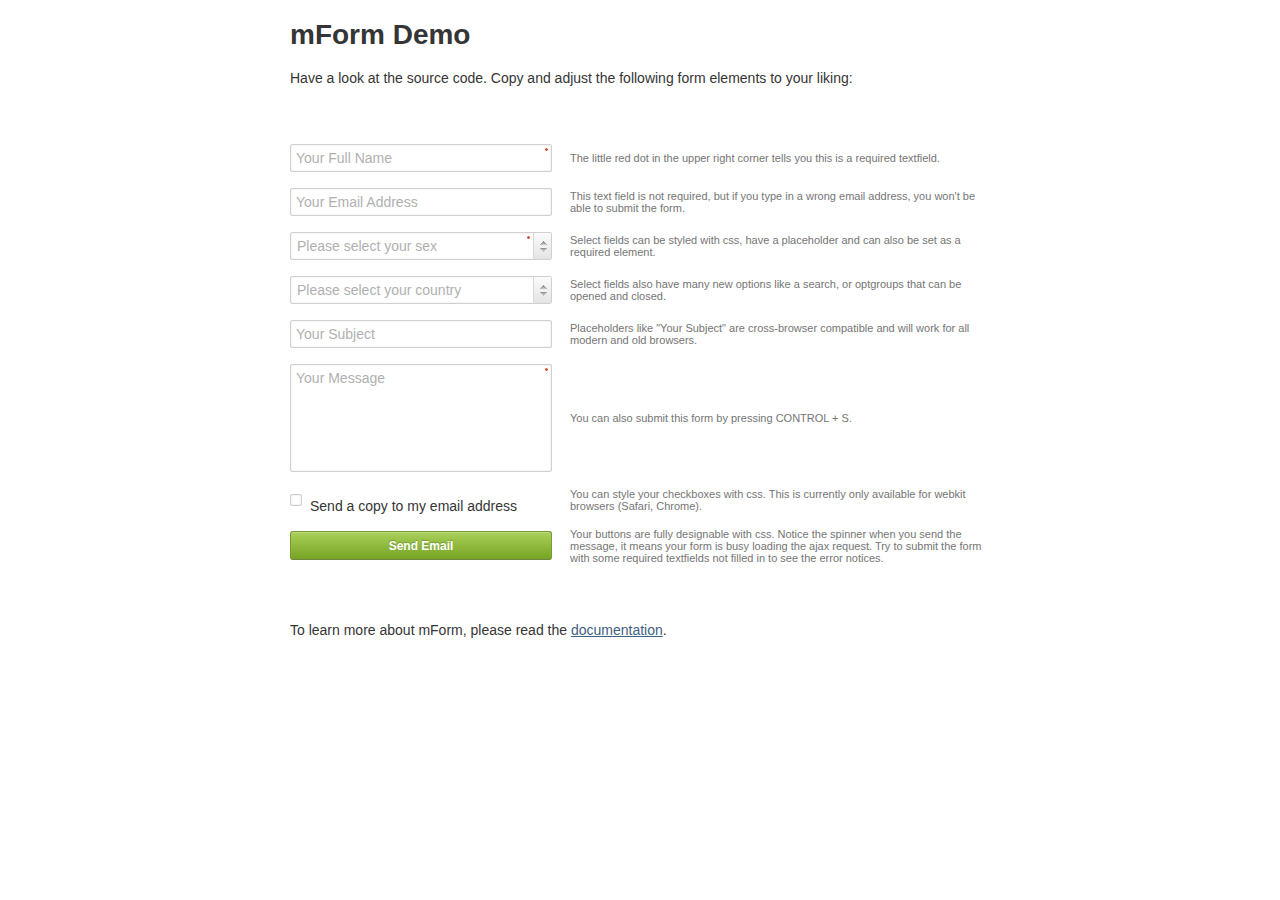
<file: Demo/index.html>
<!DOCTYPE HTML PUBLIC "-//W3C//DTD HTML 4.01 Transitional//EN" "http://www.w3.org/TR/html4/loose.dtd">
<html>
<head>
<title>mForm Demo</title>

<meta http-equiv="Content-Type" content="text/html; charset=utf-8" />
<meta name="author" content="Stephan Wagner" />

<link rel="stylesheet" type="text/css" href="../Source/assets/mForm.css" />
<link rel="stylesheet" type="text/css" href="../Source/assets/mFormElement-Select.css" />

<script type="text/javascript" src="mootools-core-1.4.5-full-nocompat-yc.js"></script>
<script type="text/javascript" src="mootools-more-1.4.0.1.js"></script>

<script type="text/javascript" src="../Source/mForm.Core.js"></script>
<script type="text/javascript" src="../Source/mForm.Element.js"></script>
<script type="text/javascript" src="../Source/mForm.Element.Select.js"></script>
<script type="text/javascript" src="../Source/mForm.Submit.js"></script>

<style type="text/css">
body { font-family:"Lucida Grande", Lucida, Verdana, Arial, sans-serif; font-size:14px; color:#353535; }
a { color:#406080; }
h2 { margin-top:40px; }
table { border:0; border-collapse: collapse; }
td { padding:8px 0px; }
td.description { font-size:11px; color:#757575; }
</style>

</head>

<body>

<div style="width:700px; margin:auto">

<h1>mForm Demo</h1>

<p style="margin-bottom:50px;">
Have a look at the source code. Copy and adjust the following form elements to your liking:
</p>

<script type="text/javascript">
window.addEvent('domready', function() {
	
	new mForm.Submit({
		form: 'example_form',
		onResponseSuccess: function(response) {
			// action when response value == 1
		},
		onResponseError: function(response) {
			// action when response value == 0
		}
	});
	
});
</script>


<form name="example_form" id="example_form" action="http://htmltweaks.com/mForm/SubmitForm">

<table>

<tr>
	<td style="width:280px;">
	<input type="text" name="full_name" id="full_name" placeholder="Your Full Name" data-required style="width:250px" />
	</td>
	<td class="description">
	The little red dot in the upper right corner tells you this is a required textfield.
	</td>
</tr>

<tr>
	<td>
	<input type="text" name="email" id="email" placeholder="Your Email Address" data-validate="email" style="width:250px" />
	</td>
	<td class="description">
	This text field is not required, but if you type in a wrong email address, you won't be able to submit the form.
	</td>
</tr>

<tr>
	<td>
	<select name="sex" id="sex" data-select data-required placeholder="Please select your sex" style="width:250px">
	<option value="Male">Male</option>
	<option value="Female">Female</option>
	</select>
	</td>
	<td class="description">
	Select fields can be styled with css, have a placeholder and can also be set as a required element.
	</td>
</tr>

<tr>
	<td>
	<select name="country" id="country" data-select="{max: 11}" placeholder="Please select your country" style="width:250px">
	<optgroup label="Europe">
	<option value="France">France</option>
	<option value="Germany">Germany</option>
	<option value="Netherlands">Netherlands</option>
	<option value="Spain">Spain</option>
	<option value="United Kingdom">United Kingdom</option>
	</optgroup>
	<optgroup label="North America" data-optgroup-closed>
	<option value="Canada">Canada</option>
	<option value="Haiti">Haiti</option>
	<option value="Jamaica">Jamaica</option>
	<option value="Mexico">Mexico</option>
	<option value="United States">United States</option>
	</optgroup>
	<optgroup label="South America" data-optgroup-closed>
	<option value="Argentina">Argentina</option>
	<option value="Brazil">Brazil</option>
	<option value="Chile">Chile</option>
	<option value="Peru">Peru</option>
	<option value="Venezuela">Venezuela</option>
	</optgroup>
	<optgroup label="Asia" data-optgroup-closed>
	<option value="China">China</option>
	<option value="India">India</option>
	<option value="Indonesia">Indonesia</option>
	<option value="Philippines">Philippines</option>
	<option value="Thailand">Thailand</option>
	</optgroup>
	<optgroup label="Africa" data-optgroup-closed>
	<option value="Algeria">Algeria</option>
	<option value="Egypt">Egypt</option>
	<option value="Ghana">Ghana</option>
	<option value="Namibia">Namibia</option>
	<option value="South Africa">South Africa</option>
	</optgroup>
	<optgroup label="Oceania" data-optgroup-closed>
	<option value="Australia">Australia</option>
	<option value="Fiji">Fiji</option>
	<option value="New Zealand">New Zealand</option>
	<option value="Papua New Guinea">Papua New Guinea</option>
	<option value="Vanuatu">Samoa</option>
	</optgroup>
	</select>
	</td>
	<td class="description">
	Select fields also have many new options like a search, or optgroups that can be opened and closed.
	</td>
</tr>

<tr>
	<td>
	<input type="text" name="subject" id="subject" value="" placeholder="Your Subject" style="width:250px" />
	</td>
	<td class="description">
	Placeholders like "Your Subject" are cross-browser compatible and will work for all modern and old browsers. 
	</td>
</tr>

<tr>
	<td>
	<textarea rows="6" name="message" id="message" data-required placeholder="Your Message" style="width:250px"></textarea>
	</td>
	<td class="description">
	You can also submit this form by pressing CONTROL + S.
	</td>
</tr>

<tr>
	<td>
	<input type="checkbox" name="send_copy" value="1" id="send_copy"><label class="checkbox" for="send_copy">Send a copy to my email address</label>
	</td>
	<td class="description">
	You can style your checkboxes with css. This is currently only available for webkit browsers (Safari, Chrome).
	</td>
</tr>

<tr>
	<td>
	<button type="submit" class="button_green" style="width:262px"><div>Send Email</div></button>
	</td>
	<td class="description">
	Your buttons are fully designable with css. Notice the spinner when you send the message, it means your form is busy loading the ajax request. Try to submit the form with some required textfields not filled in to see the error notices.
	</td>
</tr>

</table>

</form>

<p style="margin-top:50px;">
To learn more about mForm, please read the <a href="http://htmltweaks.com/mForm/Documentation">documentation</a>.
</p>

</div>

</body>
</html>
</file>
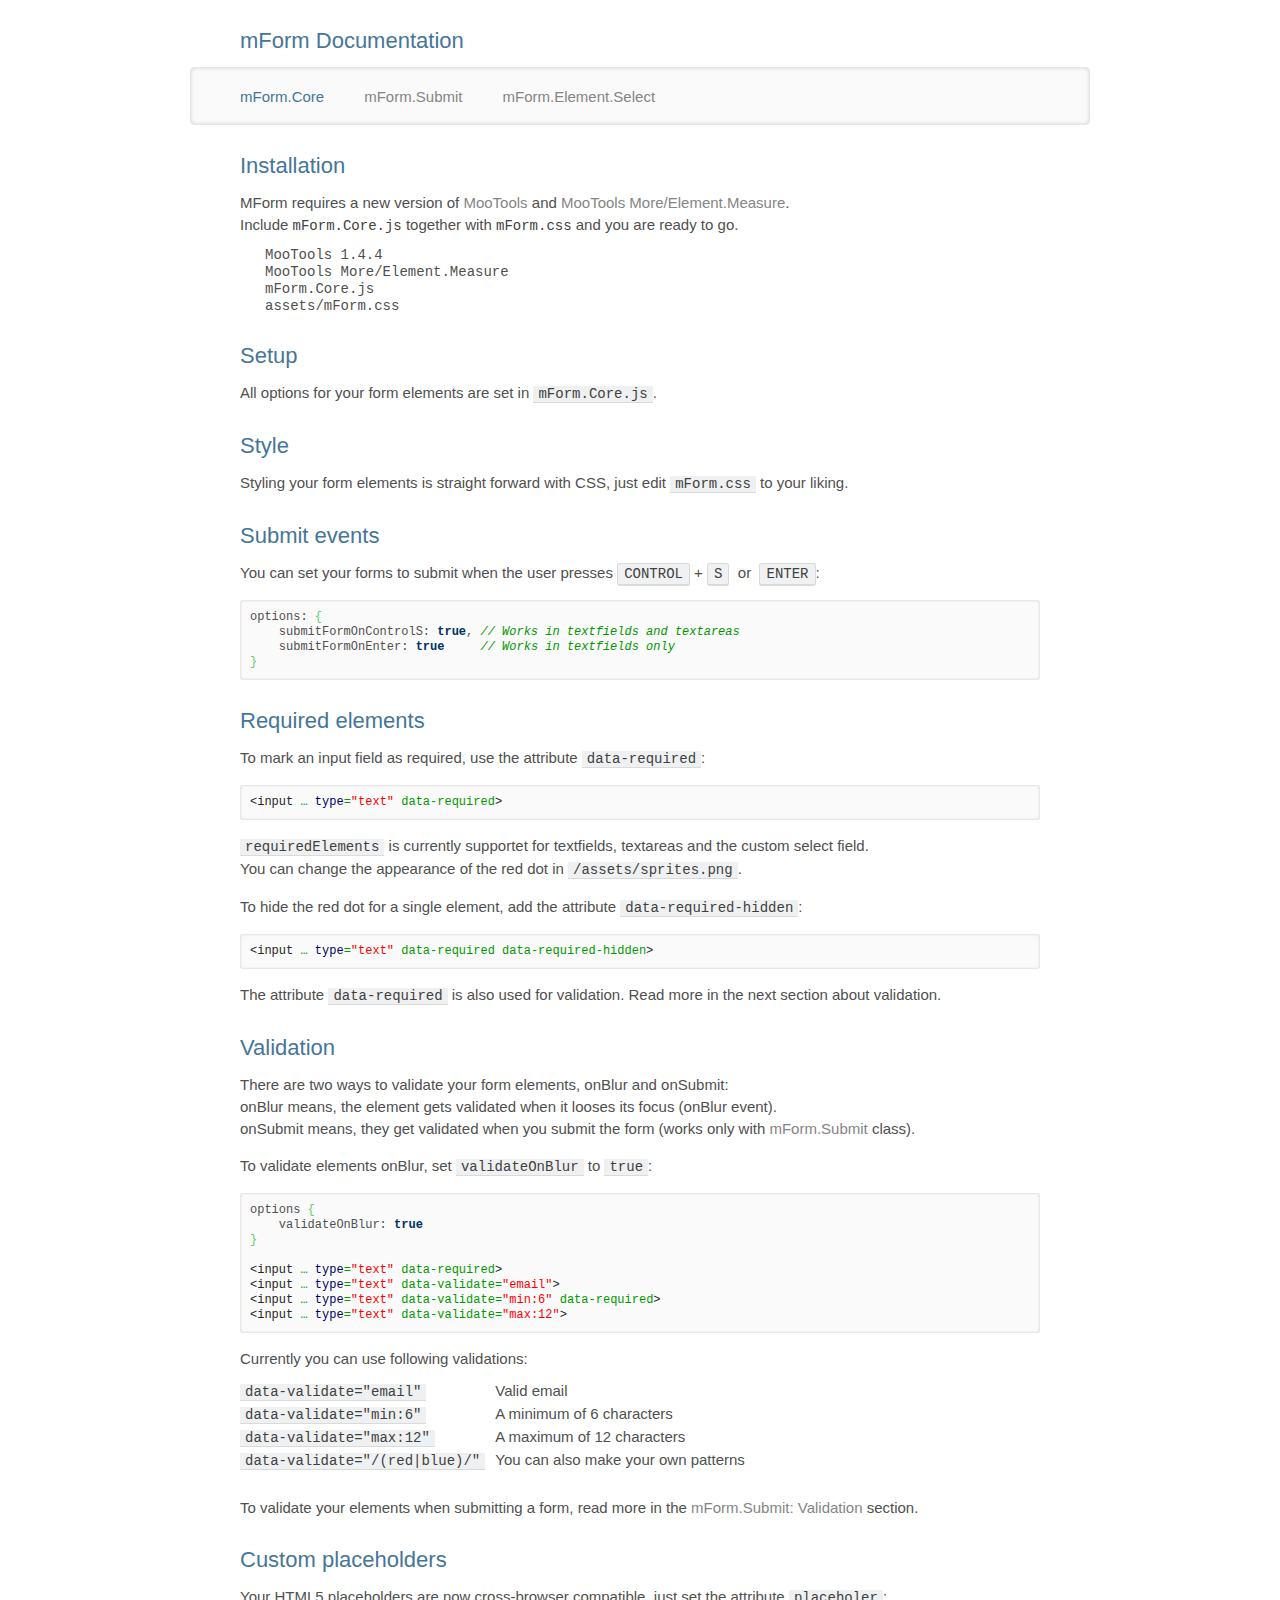
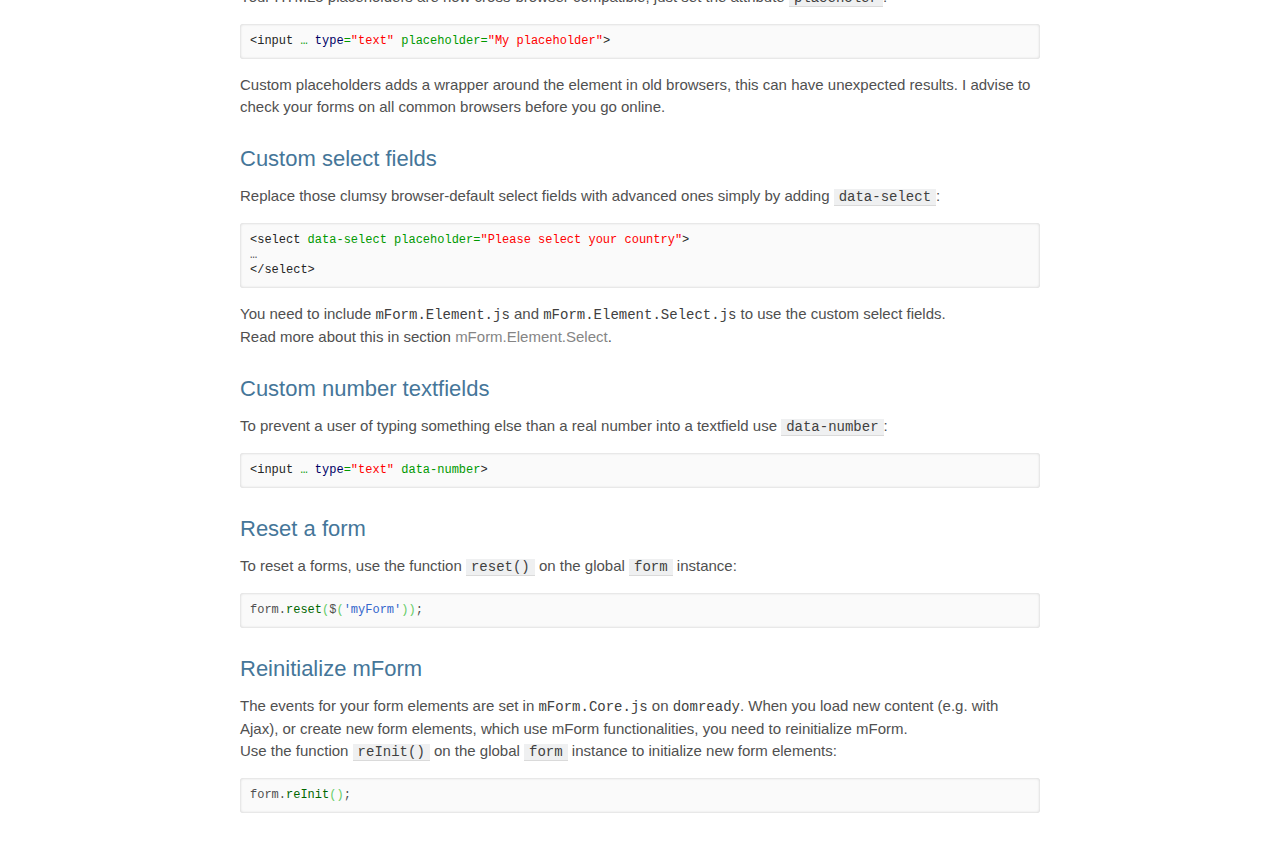
<file: Documentation/mForm.Core.html>
<!DOCTYPE html>
<html>
<head>
<title>mForm Documentation</title>

<meta charset="utf-8">
<meta name="author" content="Stephan Wagner">

<link rel="stylesheet" type="text/css" href="assets/default.css">
</head>

<body>

<div id="content_container">
<div id="content">

<h1>mForm Documentation</h1>

<div class="highlight_bar inset_navigation">
<ul>
<li class="active"><a href="mForm.Core.html">mForm.Core</a></li>
<li class=""><a href="mForm.Submit.html">mForm.Submit</a></li>
<li class=""><a href="mForm.Element.Select.html">mForm.Element.Select</a></li>
</ul>
</div>

<h2>Installation</h2>

<p>MForm requires a new version of <a href="http://www.mootools.net">MooTools</a> and 
<a href="http://mootools.net/more/5bc83678c5a8e36b4fb3f592c7b278e2">MooTools More/Element.Measure</a>.<br>
Include <tt>mForm.Core.js</tt> together with <tt>mForm.css</tt> and you are ready to go.<p>

<ul class="file_list" style="margin:10px 0px 15px 25px">
<li>MooTools 1.4.4</li>
<li>MooTools More/Element.Measure</li>
<li>mForm.Core.js</li>
<li>assets/mForm.css</li>
</ul>

<h2>Setup</h2>

<p>
All options for your form elements are set in <tt class="bg">mForm.Core.js</tt>.
</p>

<h2>Style</h2>

<p>
Styling your form elements is straight forward with CSS, just edit <tt class="bg">mForm.css</tt> to your liking.
</p>

<h2>Submit events</h2>

<p>
You can set your forms to submit when the user presses <tt class="key">CONTROL</tt> + <tt class="key">S</tt> &nbsp;or&nbsp; <tt class="key">ENTER</tt>:
</p>

<div class="syntax"><pre class="javascript">options: <span style="color: #66cc66;">&#123;</span>
&nbsp;&nbsp;&nbsp;&nbsp;submitFormOnControlS: <span style="color: #003366; font-weight: bold;">true</span>, <span style="color: #009900; font-style: italic;">// Works in textfields and textareas</span>
&nbsp;&nbsp;&nbsp;&nbsp;submitFormOnEnter: <span style="color: #003366; font-weight: bold;">true</span>     <span style="color: #009900; font-style: italic;">// Works in textfields only</span>
<span style="color: #66cc66;">&#125;</span></pre></div>
<h2>Required elements</h2>

<p>
To mark an input field as required, use the attribute <tt class="bg">data-required</tt>:
</p>

<div class="syntax"><pre class="html4strict"><span style="color: #009900;"><span style="color: #252525;">&lt;input</span> … <span style="color: #000066;">type</span>=<span style="color: #ff0000;">&quot;text&quot;</span> data-required<span style="color: #252525;">&gt;</span></span></pre></div>

<p>
<tt class="bg">requiredElements</tt> is currently supportet for textfields, textareas and the custom select field.<br>
You can change the appearance of the red dot in <tt class="bg">/assets/sprites.png</tt>.
</p>

<p style="margin-top:15px">
To hide the red dot for a single element, add the attribute <tt class="bg">data-required-hidden</tt>:
</p>

<div class="syntax"><pre class="html4strict"><span style="color: #009900;"><span style="color: #252525;">&lt;input</span> … <span style="color: #000066;">type</span>=<span style="color: #ff0000;">&quot;text&quot;</span> data-required data-required-hidden<span style="color: #252525;">&gt;</span></span></pre></div>
<p style="margin-top:15px">
The attribute <tt class="bg">data-required</tt> is also used for validation. Read more in the next section about validation.
</p>

<a name="validation"></a>
<h2>Validation</h2>

<p style="margin-bottom:15px">
There are two ways to validate your form elements, onBlur and onSubmit:<br>
onBlur means, the element gets validated when it looses its focus (onBlur event).<br>
onSubmit means, they get validated when you submit the form (works only with <a href="mForm.Submit.html">mForm.Submit</a> class).
</p>
<p>
To validate elements onBlur, set <tt class="bg">validateOnBlur</tt> to <tt class="bg">true</tt>:
</p>

<div class="syntax"><pre class="javascript">options <span style="color: #66cc66;">&#123;</span>
    validateOnBlur: <span style="color: #003366; font-weight: bold;">true</span>
<span style="color: #66cc66;">&#125;</span>
&nbsp;</pre><pre class="html4strict"><span style="color: #009900;"><span style="color: #252525;">&lt;input</span> … <span style="color: #000066;">type</span>=<span style="color: #ff0000;">&quot;text&quot;</span> data-required<span style="color: #252525;">&gt;</span></span>
<span style="color: #009900;"><span style="color: #252525;">&lt;input</span> … <span style="color: #000066;">type</span>=<span style="color: #ff0000;">&quot;text&quot;</span> data-validate=<span style="color: #ff0000;">&quot;email&quot;</span><span style="color: #252525;">&gt;</span></span>
<span style="color: #009900;"><span style="color: #252525;">&lt;input</span> … <span style="color: #000066;">type</span>=<span style="color: #ff0000;">&quot;text&quot;</span> data-validate=<span style="color: #ff0000;">&quot;min:6&quot;</span> data-required<span style="color: #252525;">&gt;</span></span>
<span style="color: #009900;"><span style="color: #252525;">&lt;input</span> … <span style="color: #000066;">type</span>=<span style="color: #ff0000;">&quot;text&quot;</span> data-validate=<span style="color: #ff0000;">&quot;max:12&quot;</span><span style="color: #252525;">&gt;</span></span></pre></div>

<p style="margin-bottom:10px">
Currently you can use following validations:
</p>

<table>
<tr><td style="padding-right:10px"><tt class="bg">data-validate="email"</tt></td><td>Valid email</td></tr>
<tr><td style="padding-right:10px"><tt class="bg">data-validate="min:6"</tt></td><td>A minimum of 6 characters</td></tr>
<tr><td style="padding-right:10px"><tt class="bg">data-validate="max:12"</tt></td><td>A maximum of 12 characters</td></tr>
<tr><td style="padding-right:10px"><tt class="bg">data-validate="/(red|blue)/"</tt></td><td>You can also make your own patterns</td></tr>
</table>

<p style="margin-top:25px">
To validate your elements when submitting a form, read more in the <a href="mForm.Submit.html#validation">mForm.Submit: Validation</a> section.
</p>

<h2>Custom placeholders</h2>

<p>
Your HTML5 placeholders are now cross-browser compatible, just set the attribute <tt class="bg">placeholer</tt>:
</p>

<div class="syntax"><pre class="html4strict"><span style="color: #009900;"><span style="color: #252525;">&lt;input</span> … <span style="color: #000066;">type</span>=<span style="color: #ff0000;">&quot;text&quot;</span> placeholder=<span style="color: #ff0000;">&quot;My placeholder&quot;</span><span style="color: #252525;">&gt;</span></span></pre></div>

<p style="margin-top:15px">
Custom placeholders adds a wrapper around the element in old browsers, this can have unexpected results. I advise to check your forms on all common browsers before you go online.
</p>


<h2>Custom select fields</h2>

<p>
Replace those clumsy browser-default select fields with advanced ones simply by adding <tt class="bg">data-select</tt>:
</p>

<div class="syntax"><pre class="html4strict"><span style="color: #009900;"><span style="color: #252525;">&lt;select</span> data-select placeholder=<span style="color: #ff0000;">&quot;Please select your country&quot;</span><span style="color: #252525;">&gt;</span></span>
…
<span style="color: #009900;"><span style="color: #252525;">&lt;/select&gt;</span></span></pre></div>

<p>
You need to include <tt>mForm.Element.js</tt> and <tt>mForm.Element.Select.js</tt> to use the custom select fields.<br>
Read more about this in section <a href="mForm.Element.Select.html">mForm.Element.Select</a>.
</p>

<h2>Custom number textfields</h2>

<p>
To prevent a user of typing something else than a real number into a textfield use <tt class="bg">data-number</tt>:
</p>

<div class="syntax"><pre class="html4strict"><span style="color: #009900;"><span style="color: #252525;">&lt;input</span> … <span style="color: #000066;">type</span>=<span style="color: #ff0000;">&quot;text&quot;</span> data-number<span style="color: #252525;">&gt;</span></span></pre></div>

<h2>Reset a form</h2>

<p>
To reset a forms, use the function <tt class="bg">reset()</tt> on the global <tt class="bg">form</tt> instance:
</p>

<div class="syntax"><pre class="javascript">form.<span style="color: #006600;">reset</span><span style="color: #66cc66;">&#40;</span>$<span style="color: #66cc66;">&#40;</span><span style="color: #3366CC;">'myForm'</span><span style="color: #66cc66;">&#41;</span><span style="color: #66cc66;">&#41;</span>;</pre></div>
<h2>Reinitialize mForm</h2>

<p>
The events for your form elements are set in <tt>mForm.Core.js</tt> on <tt>domready</tt>.
When you load new content (e.g. with Ajax), or create new form elements, which use mForm functionalities, you need to reinitialize mForm.<br>
Use the function <tt class="bg">reInit()</tt> on the global <tt class="bg">form</tt> instance to initialize new form elements:
</p>

<div class="syntax"><pre class="javascript">form.<span style="color: #006600;">reInit</span><span style="color: #66cc66;">&#40;</span><span style="color: #66cc66;">&#41;</span>;</pre></div>


</div>
</div>

</body>
</html>
</file>
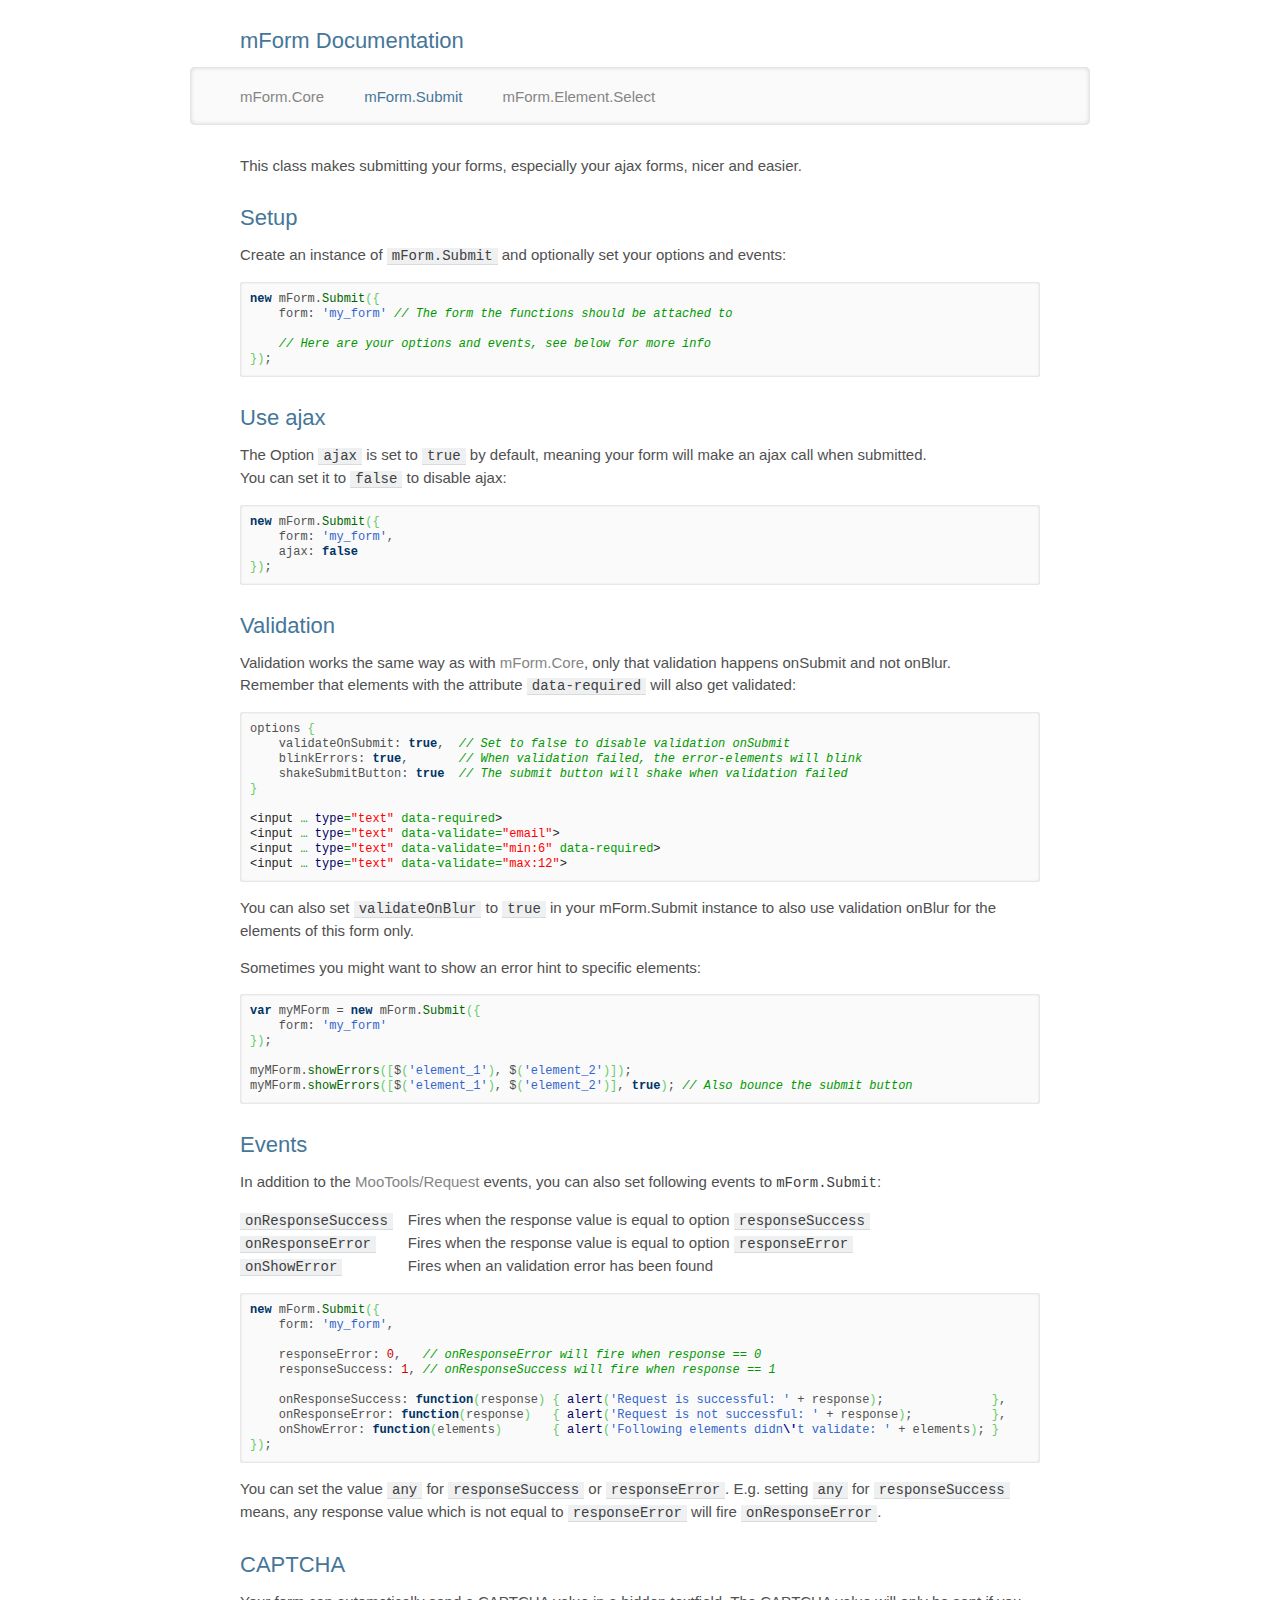
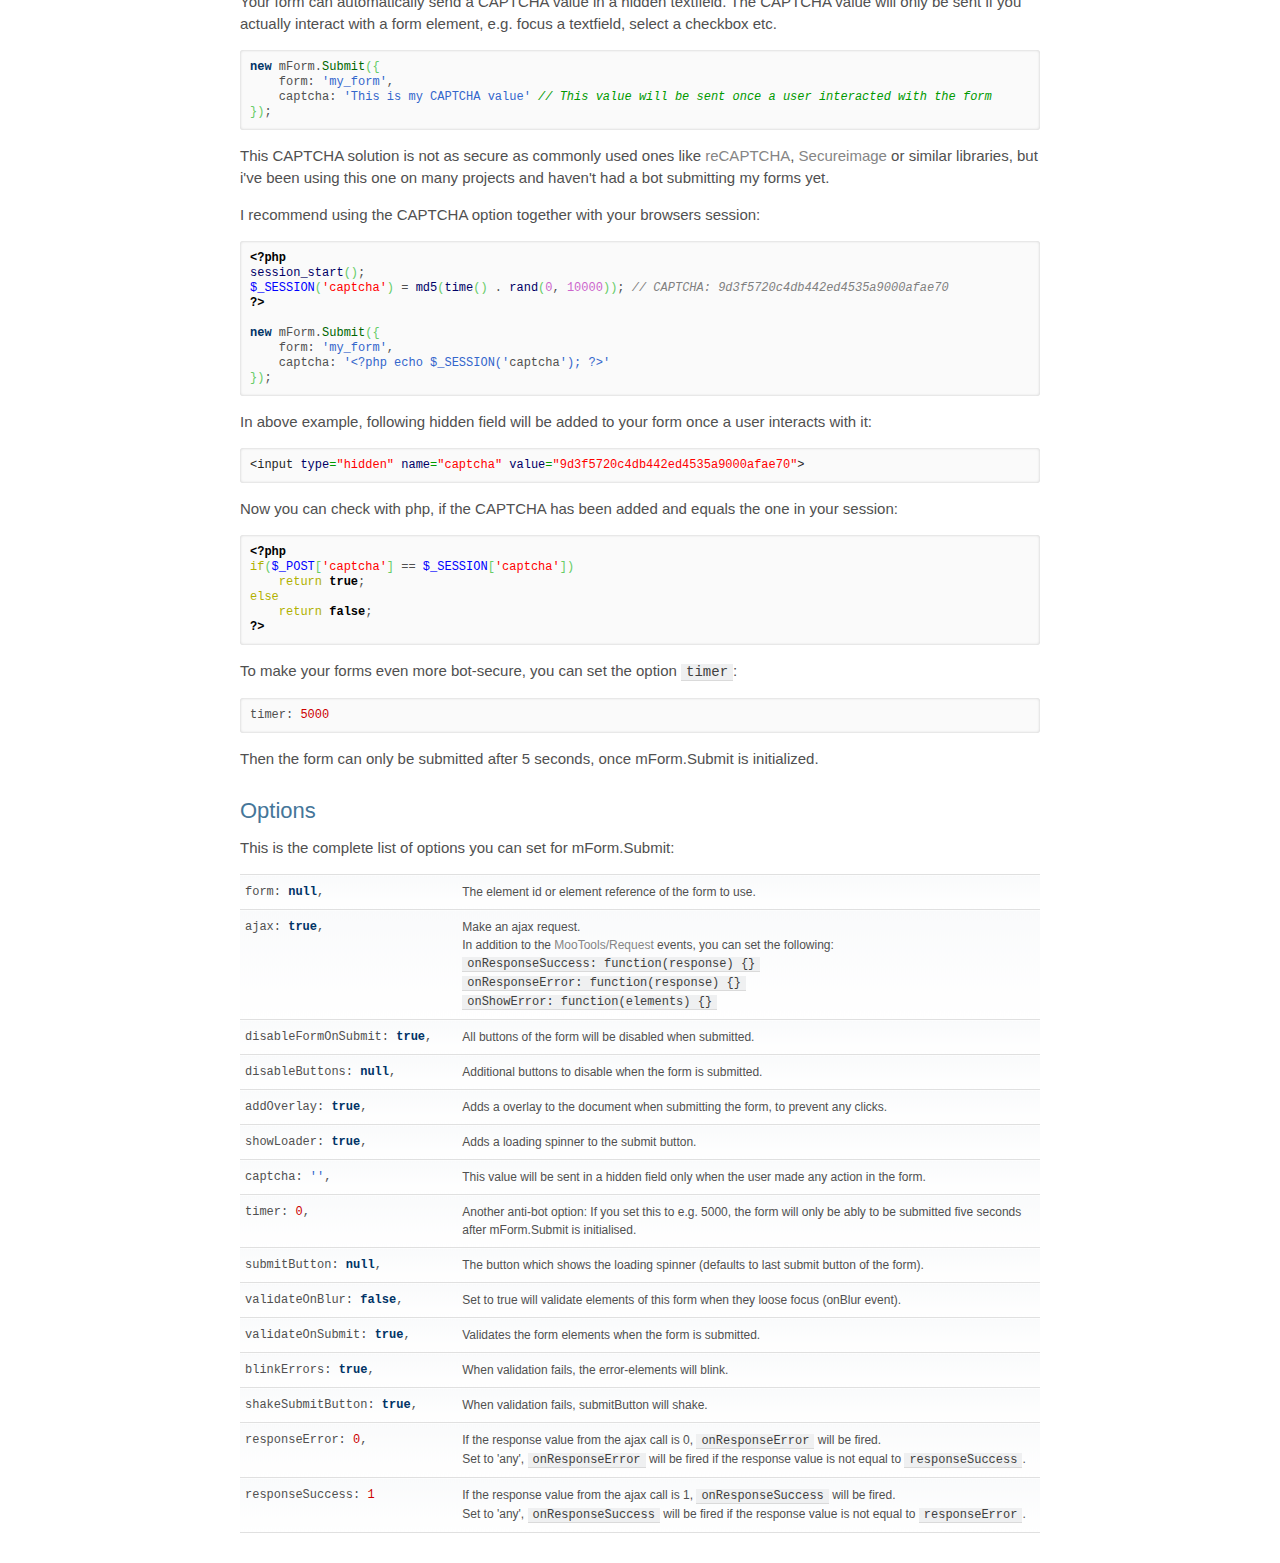
<file: Documentation/mForm.Submit.html>
<!DOCTYPE html>
<html>
<head>
<title>mForm Documentation</title>

<meta charset="utf-8">
<meta name="author" content="Stephan Wagner">

<link rel="stylesheet" type="text/css" href="assets/default.css">
</head>

<body>

<div id="content_container">
<div id="content">

<h1>mForm Documentation</h1>

<div class="highlight_bar inset_navigation">
<ul>
<li class=""><a href="mForm.Core.html">mForm.Core</a></li>
<li class="active"><a href="mForm.Submit.html">mForm.Submit</a></li>
<li class=""><a href="mForm.Element.Select.html">mForm.Element.Select</a></li>
</ul>
</div>

<p>
This class makes submitting your forms, especially your ajax forms, nicer and easier.
</p>

<h2>Setup</h2>

<p>
Create an instance of <tt class="bg">mForm.Submit</tt> and optionally set your options and events:
</p>

<div class="syntax"><pre class="javascript"><span style="color: #003366; font-weight: bold;">new</span> mForm.<span style="color: #006600;">Submit</span><span style="color: #66cc66;">&#40;</span><span style="color: #66cc66;">&#123;</span>
&nbsp;&nbsp;&nbsp;&nbsp;form: <span style="color: #3366CC;">'my_form'</span> <span style="color: #009900; font-style: italic;">// The form the functions should be attached to</span>
&nbsp;
&nbsp;&nbsp;&nbsp;&nbsp;<span style="color: #009900; font-style: italic;">// Here are your options and events, see below for more info</span>
<span style="color: #66cc66;">&#125;</span><span style="color: #66cc66;">&#41;</span>;</pre></div>
<h2>Use ajax</h2>

<p>
The Option <tt class="bg">ajax</tt> is set to <tt class="bg">true</tt> by default, meaning your form will make an ajax call when submitted.<br>
You can set it to <tt class="bg">false</tt> to disable ajax:
</p>

<div class="syntax"><pre class="javascript"><span style="color: #003366; font-weight: bold;">new</span> mForm.<span style="color: #006600;">Submit</span><span style="color: #66cc66;">&#40;</span><span style="color: #66cc66;">&#123;</span>
&nbsp;&nbsp;&nbsp;&nbsp;form: <span style="color: #3366CC;">'my_form'</span>,
&nbsp;&nbsp;&nbsp;&nbsp;ajax: <span style="color: #003366; font-weight: bold;">false</span>
<span style="color: #66cc66;">&#125;</span><span style="color: #66cc66;">&#41;</span>;</pre></div>
<a name="validation"></a>
<h2>Validation</h2>

<p>
Validation works the same way as with <a href="mForm.Core.html#validation">mForm.Core</a>, only that validation happens onSubmit and not onBlur.
</p>

<p>
Remember that elements with the attribute <tt class="bg">data-required</tt> will also get validated:
</p>

<div class="syntax"><pre class="javascript">options <span style="color: #66cc66;">&#123;</span>
    validateOnSubmit: <span style="color: #003366; font-weight: bold;">true</span>,  <span style="color: #009900; font-style: italic;">// Set to false to disable validation onSubmit</span>
    blinkErrors: <span style="color: #003366; font-weight: bold;">true</span>,       <span style="color: #009900; font-style: italic;">// When validation failed, the error-elements will blink</span>
    shakeSubmitButton: <span style="color: #003366; font-weight: bold;">true</span>  <span style="color: #009900; font-style: italic;">// The submit button will shake when validation failed</span>
<span style="color: #66cc66;">&#125;</span>
&nbsp;</pre><pre class="html4strict"><span style="color: #009900;"><span style="color: #252525;">&lt;input</span> … <span style="color: #000066;">type</span>=<span style="color: #ff0000;">&quot;text&quot;</span> data-required<span style="color: #252525;">&gt;</span></span>
<span style="color: #009900;"><span style="color: #252525;">&lt;input</span> … <span style="color: #000066;">type</span>=<span style="color: #ff0000;">&quot;text&quot;</span> data-validate=<span style="color: #ff0000;">&quot;email&quot;</span><span style="color: #252525;">&gt;</span></span>
<span style="color: #009900;"><span style="color: #252525;">&lt;input</span> … <span style="color: #000066;">type</span>=<span style="color: #ff0000;">&quot;text&quot;</span> data-validate=<span style="color: #ff0000;">&quot;min:6&quot;</span> data-required<span style="color: #252525;">&gt;</span></span>
<span style="color: #009900;"><span style="color: #252525;">&lt;input</span> … <span style="color: #000066;">type</span>=<span style="color: #ff0000;">&quot;text&quot;</span> data-validate=<span style="color: #ff0000;">&quot;max:12&quot;</span><span style="color: #252525;">&gt;</span></span></pre></div>

<p style="margin-top:15px">
You can also set <tt class="bg">validateOnBlur</tt> to <tt class="bg">true</tt> in your mForm.Submit instance to also use validation onBlur for the elements of this form only.
</p>

<p style="margin-top:15px">
Sometimes you might want to show an error hint to specific elements:
</p>

<div class="syntax"><pre class="javascript"><span style="color: #003366; font-weight: bold;">var</span> myMForm = <span style="color: #003366; font-weight: bold;">new</span> mForm.<span style="color: #006600;">Submit</span><span style="color: #66cc66;">&#40;</span><span style="color: #66cc66;">&#123;</span>
&nbsp;&nbsp;&nbsp;&nbsp;form: <span style="color: #3366CC;">'my_form'</span>
<span style="color: #66cc66;">&#125;</span><span style="color: #66cc66;">&#41;</span>;
&nbsp;
myMForm.<span style="color: #006600;">showErrors</span><span style="color: #66cc66;">&#40;</span><span style="color: #66cc66;">&#91;</span>$<span style="color: #66cc66;">&#40;</span><span style="color: #3366CC;">'element_1'</span><span style="color: #66cc66;">&#41;</span>, $<span style="color: #66cc66;">&#40;</span><span style="color: #3366CC;">'element_2'</span><span style="color: #66cc66;">&#41;</span><span style="color: #66cc66;">&#93;</span><span style="color: #66cc66;">&#41;</span>;
myMForm.<span style="color: #006600;">showErrors</span><span style="color: #66cc66;">&#40;</span><span style="color: #66cc66;">&#91;</span>$<span style="color: #66cc66;">&#40;</span><span style="color: #3366CC;">'element_1'</span><span style="color: #66cc66;">&#41;</span>, $<span style="color: #66cc66;">&#40;</span><span style="color: #3366CC;">'element_2'</span><span style="color: #66cc66;">&#41;</span><span style="color: #66cc66;">&#93;</span>, <span style="color: #003366; font-weight: bold;">true</span><span style="color: #66cc66;">&#41;</span>; <span style="color: #009900; font-style: italic;">// Also bounce the submit button</span></pre></div>

<h2>Events</h2>

<p>
In addition to the <a href="http://mootools.net/docs/core/Request/Request#Request">MooTools/Request</a> events,
you can also set following events to <tt>mForm.Submit</tt>:
</p>

<table style="margin-top:15px;">
<tr><td style="padding-right:15px;"><tt class="bg">onResponseSuccess</tt></td><td>Fires when the response value is equal to option <tt class="bg">responseSuccess</tt></td></tr>
<tr><td style="padding-right:15px;"><tt class="bg">onResponseError</tt></td><td>Fires when the response value is equal to option <tt class="bg">responseError</tt></td></tr>
<tr><td style="padding-right:15px;"><tt class="bg">onShowError</tt></td><td>Fires when an validation error has been found</td></tr>
</table>

<div class="syntax"><pre class="javascript"><span style="color: #003366; font-weight: bold;">new</span> mForm.<span style="color: #006600;">Submit</span><span style="color: #66cc66;">&#40;</span><span style="color: #66cc66;">&#123;</span>
&nbsp;&nbsp;&nbsp;&nbsp;form: <span style="color: #3366CC;">'my_form'</span>,
&nbsp;
&nbsp;&nbsp;&nbsp;&nbsp;responseError: <span style="color: #CC0000;">0</span>,   <span style="color: #009900; font-style: italic;">// onResponseError will fire when response == 0</span>
&nbsp;&nbsp;&nbsp;&nbsp;responseSuccess: <span style="color: #CC0000;">1</span>, <span style="color: #009900; font-style: italic;">// onResponseSuccess will fire when response == 1</span>
&nbsp;
&nbsp;&nbsp;&nbsp;&nbsp;onResponseSuccess: <span style="color: #003366; font-weight: bold;">function</span><span style="color: #66cc66;">&#40;</span>response<span style="color: #66cc66;">&#41;</span> <span style="color: #66cc66;">&#123;</span> <span style="color: #000066;">alert</span><span style="color: #66cc66;">&#40;</span><span style="color: #3366CC;">'Request is successful: '</span> + response<span style="color: #66cc66;">&#41;</span>;               <span style="color: #66cc66;">&#125;</span>,
&nbsp;&nbsp;&nbsp;&nbsp;onResponseError: <span style="color: #003366; font-weight: bold;">function</span><span style="color: #66cc66;">&#40;</span>response<span style="color: #66cc66;">&#41;</span>   <span style="color: #66cc66;">&#123;</span> <span style="color: #000066;">alert</span><span style="color: #66cc66;">&#40;</span><span style="color: #3366CC;">'Request is not successful: '</span> + response<span style="color: #66cc66;">&#41;</span>;           <span style="color: #66cc66;">&#125;</span>,
&nbsp;&nbsp;&nbsp;&nbsp;onShowError: <span style="color: #003366; font-weight: bold;">function</span><span style="color: #66cc66;">&#40;</span>elements<span style="color: #66cc66;">&#41;</span>       <span style="color: #66cc66;">&#123;</span> <span style="color: #000066;">alert</span><span style="color: #66cc66;">&#40;</span><span style="color: #3366CC;">'Following elements didn<span style="color: #000099; font-weight: bold;">\'</span>t validate: '</span> + elements<span style="color: #66cc66;">&#41;</span>; <span style="color: #66cc66;">&#125;</span>
<span style="color: #66cc66;">&#125;</span><span style="color: #66cc66;">&#41;</span>;</pre></div>
<p>
You can set the value <tt class="bg">any</tt> for <tt class="bg">responseSuccess</tt> or <tt class="bg">responseError</tt>.
E.g. setting <tt class="bg">any</tt> for <tt class="bg">responseSuccess</tt> means, any response value which is not equal to <tt class="bg">responseError</tt> will fire <tt class="bg">onResponseError</tt>.
</p>

<h2>CAPTCHA</h2>

<p>
Your form can automatically send a CAPTCHA value in a hidden textfield.
The CAPTCHA value will only be sent if you actually interact with a form element, e.g. focus a textfield, select a checkbox etc.<br>
</p>

<div class="syntax"><pre class="javascript"><span style="color: #003366; font-weight: bold;">new</span> mForm.<span style="color: #006600;">Submit</span><span style="color: #66cc66;">&#40;</span><span style="color: #66cc66;">&#123;</span>
&nbsp;&nbsp;&nbsp;&nbsp;form: <span style="color: #3366CC;">'my_form'</span>,
&nbsp;&nbsp;&nbsp;&nbsp;captcha: <span style="color: #3366CC;">'This is my CAPTCHA value'</span> <span style="color: #009900; font-style: italic;">// This value will be sent once a user interacted with the form</span>
<span style="color: #66cc66;">&#125;</span><span style="color: #66cc66;">&#41;</span>;</pre></div>
<p>
This CAPTCHA solution is not as secure as commonly used ones like
<a href="http://www.google.com/recaptcha">reCAPTCHA</a>, <a href="http://www.phpcaptcha.org/">Secureimage</a> or similar libraries,
but i've been using this one on many projects and haven't had a bot submitting my forms yet.
</p>

<p style="margin-top:15px">
I recommend using the CAPTCHA option together with your browsers session:
</p>

<div class="syntax"><pre class="php"><span style="color: #000000; font-weight: bold;">&lt;?php</span>
<span style="color: #000066;">session_start</span><span style="color: #66cc66;">&#40;</span><span style="color: #66cc66;">&#41;</span>;
<span style="color: #0000ff;">$_SESSION</span><span style="color: #66cc66;">&#40;</span><span style="color: #ff0000;">'captcha'</span><span style="color: #66cc66;">&#41;</span> = <span style="color: #000066;">md5</span><span style="color: #66cc66;">&#40;</span><span style="color: #000066;">time</span><span style="color: #66cc66;">&#40;</span><span style="color: #66cc66;">&#41;</span> . <span style="color: #000066;">rand</span><span style="color: #66cc66;">&#40;</span><span style="color: #cc66cc;">0</span>, <span style="color: #cc66cc;">10000</span><span style="color: #66cc66;">&#41;</span><span style="color: #66cc66;">&#41;</span>; <span style="color: #808080; font-style: italic;">// CAPTCHA: 9d3f5720c4db442ed4535a9000afae70</span>
<span style="color: #000000; font-weight: bold;">?&gt;</span>
&nbsp;</pre><pre class="javascript"><span style="color: #003366; font-weight: bold;">new</span> mForm.<span style="color: #006600;">Submit</span><span style="color: #66cc66;">&#40;</span><span style="color: #66cc66;">&#123;</span>
&nbsp;&nbsp;&nbsp;&nbsp;form: <span style="color: #3366CC;">'my_form'</span>,
&nbsp;&nbsp;&nbsp;&nbsp;captcha: <span style="color: #3366CC;">'&lt;?php echo $_SESSION('</span>captcha<span style="color: #3366CC;">'); ?&gt;'</span>
<span style="color: #66cc66;">&#125;</span><span style="color: #66cc66;">&#41;</span>;</pre></div>
<p>
In above example, following hidden field will be added to your form once a user interacts with it:
</p>

<div class="syntax"><pre class="html4strict"><span style="color: #009900;"><span style="color: #252525;">&lt;input</span> <span style="color: #000066;">type</span>=<span style="color: #ff0000;">&quot;hidden&quot;</span> <span style="color: #000066;">name</span>=<span style="color: #ff0000;">&quot;captcha&quot;</span> <span style="color: #000066;">value</span>=<span style="color: #ff0000;">&quot;9d3f5720c4db442ed4535a9000afae70&quot;</span><span style="color: #252525;">&gt;</span></span></pre></div>
<p>
Now you can check with php, if the CAPTCHA has been added and equals the one in your session:
</p>

<div class="syntax"><pre class="php"><span style="color: #000000; font-weight: bold;">&lt;?php</span>
<span style="color: #b1b100;">if</span><span style="color: #66cc66;">&#40;</span><span style="color: #0000ff;">$_POST</span><span style="color: #66cc66;">&#91;</span><span style="color: #ff0000;">'captcha'</span><span style="color: #66cc66;">&#93;</span> == <span style="color: #0000ff;">$_SESSION</span><span style="color: #66cc66;">&#91;</span><span style="color: #ff0000;">'captcha'</span><span style="color: #66cc66;">&#93;</span><span style="color: #66cc66;">&#41;</span>
&nbsp;&nbsp;&nbsp;&nbsp;<span style="color: #b1b100;">return</span> <span style="color: #000000; font-weight: bold;">true</span>;
<span style="color: #b1b100;">else</span>
&nbsp;&nbsp;&nbsp;&nbsp;<span style="color: #b1b100;">return</span> <span style="color: #000000; font-weight: bold;">false</span>;
<span style="color: #000000; font-weight: bold;">?&gt;</span></pre></div>
<p>
To make your forms even more bot-secure, you can set the option <tt class="bg">timer</tt>:
</p>

<div class="syntax"><pre class="javascript">timer: <span style="color: #CC0000;">5000</span></pre></div>
<p>
Then the form can only be submitted after 5 seconds, once mForm.Submit is initialized.
</p>



<h2 id="h2_options">Options</h2>

<p>
This is the complete list of options you can set for mForm.Submit:
</p>

<table class="options_table">
<tr>
<td class="option">
<div class=""><pre class="javascript">form: <span style="color: #003366; font-weight: bold;">null</span>,</pre></div></td>
<td class="description">
The element id or element reference of the form to use.
</td>
</tr>

<tr>
<td class="option">
<div class=""><pre class="javascript">ajax: <span style="color: #003366; font-weight: bold;">true</span>,</pre></div></td>
<td class="description">
Make an ajax request.<br>
In addition to the <a href="http://mootools.net/docs/core/Request/Request#Request">MooTools/Request</a> events, you can set the following:<br>
<tt class="bg">onResponseSuccess: function(response) {}</tt><br>
<tt class="bg">onResponseError: function(response) {}</tt><br>
<tt class="bg">onShowError: function(elements) {}</tt>
</td>
</tr>

<tr>
<td class="option">
<div class=""><pre class="javascript">disableFormOnSubmit: <span style="color: #003366; font-weight: bold;">true</span>,</pre></div></td>
<td class="description">
All buttons of the form will be disabled when submitted.
</td>
</tr>

<tr>
<td class="option">
<div class=""><pre class="javascript">disableButtons: <span style="color: #003366; font-weight: bold;">null</span>,</pre></div></td>
<td class="description">
Additional buttons to disable when the form is submitted.
</td>
</tr>

<tr>
<td class="option">
<div class=""><pre class="javascript">addOverlay: <span style="color: #003366; font-weight: bold;">true</span>,</pre></div></td>
<td class="description">
Adds a overlay to the document when submitting the form, to prevent any clicks.	
</td>
</tr>

<tr>
<td class="option">
<div class=""><pre class="javascript">showLoader: <span style="color: #003366; font-weight: bold;">true</span>,</pre></div></td>
<td class="description">
Adds a loading spinner to the submit button.
</td>
</tr>

<tr>
<td class="option">
<div class=""><pre class="javascript">captcha: <span style="color: #3366CC;">''</span>,</pre></div></td>
<td class="description">
This value will be sent in a hidden field only when the user made any action in the form.
</td>
</tr>

<tr>
<td class="option">
<div class=""><pre class="javascript">timer: <span style="color: #CC0000;">0</span>,</pre></div></td>
<td class="description">
Another anti-bot option: If you set this to e.g. 5000, the form will only be ably to be submitted five seconds after mForm.Submit is initialised.
</td>
</tr>

<tr>
<td class="option">
<div class=""><pre class="javascript">submitButton: <span style="color: #003366; font-weight: bold;">null</span>,</pre></div></td>
<td class="description">
The button which shows the loading spinner (defaults to last submit button of the form).
</td>
</tr>

<tr>
<td class="option">
<div class=""><pre class="javascript">validateOnBlur: <span style="color: #003366; font-weight: bold;">false</span>,</pre></div></td>
<td class="description">
Set to true will validate elements of this form when they loose focus (onBlur event).
</td>
</tr>

<tr>
<td class="option">
<div class=""><pre class="javascript">validateOnSubmit: <span style="color: #003366; font-weight: bold;">true</span>,</pre></div></td>
<td class="description">
Validates the form elements when the form is submitted.
</td>
</tr>

<tr>
<td class="option">
<div class=""><pre class="javascript">blinkErrors: <span style="color: #003366; font-weight: bold;">true</span>,</pre></div></td>
<td class="description">
When validation fails, the error-elements will blink.
</td>
</tr>

<tr>
<td class="option">
<div class=""><pre class="javascript">shakeSubmitButton: <span style="color: #003366; font-weight: bold;">true</span>,</pre></div></td>
<td class="description">
When validation fails, submitButton will shake.
</td>
</tr>

<tr>
<td class="option">
<div class=""><pre class="javascript">responseError: <span style="color: #CC0000;">0</span>,</pre></div></td>
<td class="description">
If the response value from the ajax call is 0, <tt class="bg">onResponseError</tt> will be fired.<br>
Set to 'any', <tt class="bg">onResponseError</tt> will be fired if the response value is not equal to <tt class="bg">responseSuccess</tt>.
</td>
</tr>

<tr>
<td class="option">
<div class=""><pre class="javascript">responseSuccess: <span style="color: #CC0000;">1</span></pre></div></td>
<td class="description">
If the response value from the ajax call is 1, <tt class="bg">onResponseSuccess</tt> will be fired.<br>
Set to 'any', <tt class="bg">onResponseSuccess</tt> will be fired if the response value is not equal to <tt class="bg">responseError</tt>.
</td>
</tr>

</table>


</div>
</div>

</body>
</html>
</file>
<file: Source/assets/mFormElement-Select.css>
/* select replacement */

select[data-select] {
	visibility: hidden;
}

.select {
	cursor: pointer;
}

/* select placeholder */

.select_placeholder {
	color: #b0b0b0;
}

/* selector */

.select_selector {
	width:17px;
	cursor:pointer;
	border-left:1px solid #d6d6d6;
	border-radius: 0 0 2px 2px;
	background-color: #ececec;
	background-image: -webkit-linear-gradient(top,#fbfbfb,#e4e4e4);
	background-image: -moz-linear-gradient(top,#fbfbfb,#e4e4e4);
	background-image: -ms-linear-gradient(top,#fbfbfb,#e4e4e4);
	background-image: -o-linear-gradient(top,#fbfbfb,#e4e4e4);
	background-image: linear-gradient(top,#fbfbfb,#e4e4e4);
	filter: progid:DXImageTransform.Microsoft.Gradient(GradientType=0,StartColorStr=#fbfbfb,EndColorStr=#e4e4e4);
}

.select:hover .select_selector {
	background-color: #e0e0e0;
	background-image: -webkit-linear-gradient(top,#f6f6f6,#dcdcdc);
	background-image: -moz-linear-gradient(top,#f6f6f6,#dcdcdc);
	background-image: -ms-linear-gradient(top,#f6f6f6,#dcdcdc);
	background-image: -o-linear-gradient(top,#f6f6f6,#dcdcdc);
	background-image: linear-gradient(top,#f6f6f6,#dcdcdc);
	filter: progid:DXImageTransform.Microsoft.Gradient(GradientType=0,StartColorStr=#f6f6f6,EndColorStr=#dcdcdc);
}

.select:active .select_selector {
	border-color:#c0c0c0;
	background-color:#e2e2e2;
	background-image:none;
	background-position: -22px -3px;
	box-shadow: inset 0 1px 2px rgba(0, 0, 0, 0.15);
}

.select_selector_icon {
	width: 7px;
	height: 13px;
	position: absolute;
	top: 50%;
	left: 50%;
	margin-top: -6px;
	margin-left: -3px;
	background: url(images/mFormElement-Select-Sprites.png) -5px -4px no-repeat;
}

.select:hover .select_selector_icon {
	background-position: -22px -4px; 
}

.select:active .select_selector_icon {
	background-position: -22px -3px; 
}

/* search field */

.select_search_container {
	padding:7px 8px;
	border-bottom:1px solid #e0e0e0;
	border-radius: 5px 5px 0 0;
	background-color: #fafafa;
	background-image: -webkit-linear-gradient(top,#f8f8f8,#fcfcfc);
	background-image: -moz-linear-gradient(top,#f8f8f8,#fcfcfc);
	background-image: -ms-linear-gradient(top,#f8f8f8,#fcfcfc);
	background-image: -o-linear-gradient(top,#f8f8f8,#fcfcfc);
	background-image: linear-gradient(top,#f8f8f8,#fcfcfc);
	filter: progid:DXImageTransform.Microsoft.Gradient(GradientType=0,StartColorStr=#f8f8f8,EndColorStr=#fcfcfc);
}

.select_position_bottom .select_search_container,
.select_is_scrollable .select_search_container {
	border-radius: 0;
}

input[type="text"].select_search {
	background: #fff;
	padding: 1px 20px 1px 10px;
	font-size: 11px;
	line-height: normal;
	border-radius: 10px;
	box-shadow: inset 0 1px 2px rgba(0, 0, 0, 0.10), 0 1px 1px #fff;
}

.select_search_cancel {
	background:url(images/mFormElement-Select-Sprites.png) 100px 100px no-repeat;
}

.select_search_cancel_active {
	cursor: pointer;
	background-position: -158px -3px;
}

.select_search_cancel_active:hover {
	background-position: -179px -3px;
}

.select_search_noresults,
.select_search_nooptions {
	color: #a0a0a0;
	font-size: 11px;
	line-height: normal;
	padding: 5px 10px;
}

/* dropdown wrapper and container */

.select_dropdown_wrapper {
	margin: 0px 5px;
	border: 1px solid #d6d6d6;
	background: #fff;
	box-shadow: 0 0 5px rgba(0, 0, 0, 0.2);
	border-radius: 5px;
}

.select_dropdown_wrapper.select_position_bottom {
	border-top: 0;
	border-top-right-radius: 0;
	border-top-left-radius: 0;
}

.select_options_wrapper {
	margin: 1px 0px 3px;
}

/* options */

.select_option,
.select_optgroup {
	display: block;
	cursor: pointer;
}

.select_option {
	color: #555555;
	text-shadow: 0 1px 1px #fff;
}

.select_optgroup {
	color: #656565;
	text-shadow: 0 1px 1px #fff;
}

.select_option span,
.select_optgroup span {
	display: block;
	padding: 3px 9px;
	margin: 1px 0px;
	font-size: 12px;
	line-height: 15px;
}

.select_option span {
	border-top: 1px solid transparent;
	border-bottom: 1px solid transparent;
}

.select_option:hover span {
	color: #404040;
	border-color: #c7e7ff;
	background-color: #f1f9ff !important;
}

.select_optgroup span {
	border-top: 1px solid #e0e0e0;
	border-bottom: 1px solid #e0e0e0;
	background-color: #f4f4f4;
	background-image: -webkit-linear-gradient(top,#fafafa,#ebebeb);
	background-image: -moz-linear-gradient(top,#fafafa,#ebebeb);
	background-image: -ms-linear-gradient(top,#fafafa,#ebebeb);
	background-image: -o-linear-gradient(top,#fafafa,#ebebeb);
	background-image: linear-gradient(top,#fafafa,#ebebeb);
	filter: progid:DXImageTransform.Microsoft.Gradient(GradientType=0,StartColorStr=#fafafa,EndColorStr=#ebebeb);
}

.select_optgroup:hover span {
	color: #404040;
	border-top: 1px solid #d6d6d6;
	border-bottom: 1px solid #d6d6d6;
	background-color: #f0f0f0;
	background-image: -webkit-linear-gradient(top,#f4f4f4,#e0e0e0);
	background-image: -moz-linear-gradient(top,#f4f4f4,#e0e0e0);
	background-image: -ms-linear-gradient(top,#f4f4f4,#e0e0e0);
	background-image: -o-linear-gradient(top,#f4f4f4,#e0e0e0);
	background-image: linear-gradient(top,#f4f4f4,#e0e0e0);
	filter: progid:DXImageTransform.Microsoft.Gradient(GradientType=0,StartColorStr=#f4f4f4,EndColorStr=#e0e0e0);
}

.select_optgroup .select_optgroup_arrow {
	width: 10px;
	height: 10px;
	position: absolute;
	top: 7px;
	right: 8px;
	background: url(images/mFormElement-Select-Sprites.png) -249px -6px no-repeat;
}

.select_optgroup:hover .select_optgroup_arrow {
	background-position: -59px -5px;
}

.select_optgroup.optgroup_open .select_optgroup_arrow {
	background-position: -39px -5px;
}

.select_optgroup.optgroup_open:hover .select_optgroup_arrow {
	background-position: -99px -5px;
}

*[data-option-optgroup] {
	text-indent: 10px;
}

/* selected, preselected options */

.option_preselected span {
	color: #404040;
	text-shadow: 0 1px 1px #fff;
	border-color: #e0e0e0;
	background-color: #f8f8f8 !important;
}

.option_selected .remove_selected {
	background: url(images/mFormElement-Select-Sprites.png) -198px 1px;
}

.option_selected .remove_selected:hover {
	background-position: -220px 1px;
}

.option_selected.has_remove_selected span {
	padding-right: 20px;
}

/* buttons: move options up and down */

.select_move_up,
.select_move_down {
	height: 20px;
	cursor: pointer;
	background-color: #f4f4f4;
	background-image: -webkit-linear-gradient(top,#f9f9f9,#f0f0f0);
	background-image: -moz-linear-gradient(top,#f9f9f9,#f0f0f0);
	background-image: -ms-linear-gradient(top,#f9f9f9,#f0f0f0);
	background-image: -o-linear-gradient(top,#f9f9f9,#f0f0f0);
	background-image: linear-gradient(top,#f9f9f9,#f0f0f0);
	filter: progid:DXImageTransform.Microsoft.Gradient(GradientType=0,StartColorStr=#f9f9f9,EndColorStr=#f0f0f0);
 }
 
.select_move_up {
	border-bottom: 1px solid #d6d6d6;
	border-radius: 5px 5px 0 0; 
	box-shadow: inset 0 -1px 1px rgba(255, 255, 255, 0.5);
}

.select_position_bottom .select_move_up {
	border-radius: 0;
}

.select_move_down {
	border-top: 1px solid #d6d6d6;
	border-radius: 0 0 5px 5px;
	box-shadow: inset 0 1px 1px rgba(255, 255, 255, 0.5);
}

.select_move_up:hover,
.select_move_down:hover {
	background-image: -webkit-linear-gradient(top,#f4f4f4,#ebebeb);
	background-image: -moz-linear-gradient(top,#f4f4f4,#ebebeb);
	background-image: -ms-linear-gradient(top,#f4f4f4,#ebebeb);
	background-image: -o-linear-gradient(top,#f4f4f4,#ebebeb);
	background-image: linear-gradient(top,#f4f4f4,#ebebeb);
	filter: progid:DXImageTransform.Microsoft.Gradient(GradientType=0,StartColorStr=#f4f4f4,EndColorStr=#ebebeb);
}

.select_move_up:active,
.select_move_down:active {
	background-color: #f0f0f0;
	background-image: none;
	box-shadow: inset 0 1px 2px rgba(0, 0, 0, 0.15);
}

.select_move_up_icon,
.select_move_down_icon {
	width: 10px;
	height: 15px;
	margin: auto;
}

.select_move_up_icon {
	background: url(images/mFormElement-Select-Sprites.png) -79px 0px no-repeat;
}

.select_move_down_icon {
	background: url(images/mFormElement-Select-Sprites.png) -39px 0px no-repeat;
}

.select_move_up:hover .select_move_up_icon {
	background-position: -99px 0px;
}

.select_move_down:hover .select_move_down_icon {
	background-position: -59px 0px;
}

.select_move_up:active .select_move_up_icon {
	background-position: -99px 1px;
}

.select_move_down:active .select_move_down_icon {
	background-position: -59px 1px;
}
</file>
<file: Documentation/assets/default.css>
/*** margins and paddings ***/html, body,ul, ol, li,h1, h2, h3, h4, h5, h6,form, table, tr, td,div, p, img, pre, iframe {	margin:0;	padding:0;	border:0;}input, textarea, button, select {	margin:0;}/*** html, body ***/html, body {	width:100%;	height:100%;}/*** lists ***/ul, ol {	list-style:none;}/*** tables ***/table {	border-collapse:collapse;	border-spacing:0;}td {	vertical-align:top;}/*** headlines ***/h1, h2, h3, h4, h5, h6 {	font-weight:normal;}/*** outlines ***/* { 	outline:none; }/*** browser-specific ***/input::-moz-focus-inner,button::-moz-focus-inner {	border:0;}/*** default gradient ***/.gradient {	background-color:#f8f8f8;	background-image:-webkit-linear-gradient(top,#fdfdfd,#f4f4f4);	background-image:-moz-linear-gradient(top,#fdfdfd,#f4f4f4);	background-image:-ms-linear-gradient(top,#fdfdfd,#f4f4f4);	background-image:-o-linear-gradient(top,#fdfdfd,#f4f4f4);	background-image:linear-gradient(top,#fdfdfd,#f4f4f4);	filter:progid:DXImageTransform.Microsoft.Gradient(GradientType=0,StartColorStr=#fdfdfd,EndColorStr=#f4f4f4);}/*** default radius ***/.radius,.radius_t,.radius_tl {	-webkit-border-top-left-radius:5px;	-moz-border-radius-topleft:5px;	border-top-left-radius:5px;}.radius,.radius_t,.radius_tr {	-webkit-border-top-right-radius:5px;	-moz-border-radius-topright:5px;	border-top-right-radius:5px;}.radius,.radius_b,.radius_bl {	-webkit-border-bottom-left-radius:5px;	-moz-border-radius-bottomleft:5px;	border-bottom-left-radius:5px;}.radius,.radius_b,.radius_br {	-webkit-border-bottom-right-radius:5px;	-moz-border-radius-bottomright:5px;	border-bottom-right-radius:5px;}/*** text ***/.truncate {	white-space:nowrap;	overflow:hidden;	-ms-text-overflow:ellipsis;	-o-text-overflow:ellipsis;	text-overflow:ellipsis;}/*** disable selecting text ***/.noselect {	-webkit-touch-callout:none;	-webkit-user-select:none;	-khtml-user-select:none;	-moz-user-select:none;	-ms-user-select:none;	user-select:none;}/*** clear float ***/.clearFloat {	clear:both;	font-size:0;	height:0;	*height:1px;	overflow:hidden;}.clearfix:after {	clear:both;	content:".";	display:block;	font-size:0;	height:0;	line-height:0;	visibility:hidden;}.clearfix {	zoom:1;}/*** form tables ***/td.form_label {	text-align:right;	padding:3px 12px 0px 0px;	color:#757575;	white-space:nowrap;}td.form_input {	padding-bottom:5px;}/*** no content ***/.no_content {	color:#909090;	font-style:italic;}/*** defaults ***/body {	background: #f2f2f2;	font-family:'Helvetica Neue', Helvetica, 'Lucida Grande', Lucida, Verdana, Arial, sans-serif;	font-size:15px;	line-height:22px;	color:#505050;}a {	color:#858585;	text-decoration: none;	}a:hover,a.active {	color:#505050;}/*** subnav ***/#subnav_container {	padding:20px 0px;	position:relative;	background: #ececec;}#subnav {	width:800px;	margin:auto;}#subnav li {	float:left;	margin-right:10px;}#subnav a {	text-shadow:0 1px 1px rgba(255, 255, 255, 0.35);	font-size:15px;	line-height:15px;	display:block;	padding:0px 20px;}#subnav a:hover,#subnav li.active a {	color:#505050;}/*** highlight bar ***/.highlight_bar {	position:relative;	width:900px;	height:58px;	margin-left:-50px;	border-radius: 5px;	background: #fafafa;	-webkit-box-shadow:inset 0 0 5px rgba(0, 0, 0, 0.2);	-moz-box-shadow:inset 0 0 5px rgba(0, 0, 0, 0.2);	box-shadow:inset 0 0 5px rgba(0, 0, 0, 0.2);}/*** inset navigation ***/.inset_navigation {	margin-bottom:30px;}.inset_navigation ul {	padding:19px 0px;	margin-left:50px;}.inset_navigation li {	float:left;	margin-right:40px;}.inset_navigation a {	text-shadow:0 1px 1px rgba(255, 255, 255, 0.35);	font-size:15px;	line-height:15px;}.inset_navigation a:hover {	color:#505050;}.inset_navigation li.active a {	color:#457699;}/*** content ***/#content_container {	position:relative;	z-index:80;	background:#ffffff;	-webkit-box-shadow:0 0 5px rgba(0, 0, 0, 0.2);	-moz-box-shadow:0 0 5px rgba(0, 0, 0, 0.2);	box-shadow:0 0 5px rgba(0, 0, 0, 0.2);	width:100%;	overflow-x:hidden;}#content {	width:800px;	margin:auto;	min-height:300px;	padding:30px 0px;}/*** content elements ***/h1,h2,h3,h4 {	font-size:22px;	margin-bottom:15px;	color:#457699;}h2,h3 {	margin-top:30px;}h3 {	font-size:20px;}h4 {	margin-top:20px;	font-size:16px;}.new_p {	margin-top:15px;}.syntax {	position:relative;	padding:10px;	background:#fafafa;	margin:15px 0px;	-webkit-box-shadow:inset 0 0 3px rgba(0, 0, 0, 0.2);	-moz-box-shadow:inset 0 0 3px rgba(0, 0, 0, 0.2);	box-shadow:inset 0 0 3px rgba(0, 0, 0, 0.2);	-webkit-border-radius:3px;	-moz-border-radius:3px;	border-radius:3px;}.syntax_example {	position:absolute;	top:10px;	right:10px;	font-size:12px;	line-height:15px;}pre, tt, code,ul.file_list {	font-family: Courier, Monaco, mono-space;}pre {	font-size:12px;	line-height:15px;}ul.file_list {	font-size:14px;	line-height:17px;}tt {	font-size:14px;	color:#404040;}tt.bg {	padding:0px 5px;	background:#eff0f1;	border-bottom:1px solid #dadada;}tt span.highlight {	color:#d00000;}tt.key {	padding:2px 6px;	background:#f0f1f2;	border:1px solid #dadada;	border-bottom-width:2px;	border-radius:3px;	-moz-box-shadow:0 -1px 0 #fff;	box-shadow:0 -1px 0 #fff;}/*** options table ***/.options_table {	margin-top: 15px;	border-bottom:1px solid #e0e0e0;	width:100%;}.options_table td {	padding:8px 5px;	border-top:1px solid #e0e0e0;	background-color:#fafafa;	background-image:-webkit-linear-gradient(top,#f9fafb,#ffffff);	background-image:-moz-linear-gradient(top,#f9fafb,#ffffff);	background-image:-ms-linear-gradient(top,#f9fafb,#ffffff);	background-image:-o-linear-gradient(top,#f9fafb,#ffffff);	background-image:linear-gradient(top,#f9fafb,#ffffff);	filter:progid:DXImageTransform.Microsoft.Gradient(GradientType=0,StartColorStr=#f9fafb,EndColorStr=#ffffff);}.options_table .option {	padding-right:25px;}.options_table .description {	width:100%;}.options_table td.option,.options_table td.description,.options_table pre,.options_table tt {	font-size:12px;	line-height:18px;}/*** discussion ***/.post_wrapper {	padding-top:15px;}.post_container {	border:1px solid #e0e0e0;}.post_title {	text-shadow:0 1px 1px #fff;	padding:4px 15px;	border-bottom:1px solid #e0e0e0;}.post_reply_link {	margin-top:2px;	font-size:12px;	float:right;}.post_name {	font-size:15px;	color: #457699;}.post_date {	margin-left:15px;	font-size:11px;	color:#909090;}.post {	font-size:13px;	line-height:18px;	padding:10px 15px;}.post_reply {	background:#fbfbfb;	padding:8px;	margin:10px 0px 0px 0px;	border:1px solid #e0e0e0;	-webkit-box-shadow:inset 0 0 3px rgba(0, 0, 0, 0.15);	-moz-box-shadow:inset 0 0 3px rgba(0, 0, 0, 0.15);	box-shadow:inset 0 0 3px rgba(0, 0, 0, 0.15);}.post_reply_title {	margin-bottom:5px;	text-shadow:0 1px 1px #fff;}/*** mBox ***/.mBox,.select,.select_option,.select_optgroup,input {	font-family: "Lucida Grande", Lucida, Verdana, sans-sarif;}
</file>
<file: Source/assets/mForm.css>
/* reset browser defaults */

input, textarea, button, select {
	margin: 0;
	outline: none; 
}

input::-moz-focus-inner,
button::-moz-focus-inner {
	border: 0;
}

/* transitions */

input[type="text"],
input[type="password"],
input[type="button"],
input[type="submit"],
textarea,
div.select,
button {
	-webkit-transition: .1s linear border;
	-moz-transition: .1s linear border;
	-ms-transition: .1s linear border;
	-o-transition: .1s linear border;
	transition: .1s linear border;
}

/* textfield, textarea, checkboxes, select */

textarea {
	font-family: inherit;
}

input[type="text"],
input[type="password"],
textarea,
div.select {
	position: relative;
	background-color: #fff;
	padding: 5px;
	border: 1px solid #d0d0d0;
	font-size: 14px;
	line-height: normal;
	color: #606060;
	resize: none;
	border-radius: 2px;
	box-shadow: inset 0 0 2px rgba(0, 0, 0, 0.12);
}

input[type="text"]:hover,
input[type="password"]:hover,
input[type="checkbox"]:hover,
textarea:hover,
div.select:hover {
	border-color: #b5b5b5;
}

input[type="text"].input_error,
input[type="password"].input_error,
input[type="checkbox"].input_error,
textarea.input_error,
div.select.input_error {
	border-color: #ff7070;
	box-shadow: 0 0 5px #ff8585, inset 0 0 2px rgba(0, 0, 0, 0.12);
}

input[type="text"]:focus,
input[type="password"]:focus,
textarea:focus,
div.select.select_focus {
	border-color: #8ccfff;
	box-shadow: 0 0 5px #8ccfff, inset 0 0 2px rgba(0, 0, 0, 0.12);
}

/* required elements */

input[type="text"].input_required,
input[type="password"].input_required,
textarea.input_required {
	background-image: url(images/mForm-Sprites.png);
	background-position: right -44px;
	background-repeat: no-repeat;
}

div.select.input_required:after {
	content: '';
	display: block;
	position: absolute;
	top: 3px;
	right: 21px;
	width: 3px;
	height: 3px;
	background: url(images/mForm-Sprites.png) -277px -47px no-repeat;
}

input[data-required-hidden],
textarea[data-required-hidden],
div.select[data-required-hidden]:after {
	background-image: none !important;
}

/* placeholders */

.placeholder {
	white-space: nowrap;
	cursor: text;
	color: #b0b0b0;
}

.placeholder_focus {
	color: #c5c5c5;
}

::-webkit-input-placeholder {
    color: #b0b0b0;
}

input:-ms-input-placeholder,
textarea:-ms-input-placeholder {
	color: #b0b0b0;
}

input:-moz-placeholder,
textarea:-moz-placeholder {
    color: #b0b0b0;
}

/* checkboxes: webkit browsers */

input[type="checkbox"],
input[type="radio"] {
	-webkit-appearance: none;
	font-size: 0;
	line-height: 0;
	padding: 0;
	width: 12px;
	height: 12px;
	cursor: pointer;
	border: 1px solid #d0d0d0;
	background-color: #fff;
	position: relative;
	vertical-align: bottom;
	border-radius: 2px;
	box-shadow: inset 0 0 2px rgba(0, 0, 0, 0.12);
}

input[type="checkbox"]:active,
input[type="radio"]:active {
	border-color: #8ccfff;
	background-color: #f0f9ff;
}

input[type="checkbox"]:checked::after {
	content: '';
	display: block;
	position: absolute;
	top: -1px;
	left: 1px;
	width: 13px;
	height: 11px;
	background: url(images/mForm-Sprites.png) 0px 0px no-repeat;
}

span.checkbox,
label.checkbox {
	cursor: pointer;
	padding-left: 8px;
	line-height: 0px;
}

/* buttons */

button,
input[type="button"],
input[type="submit"] {
	cursor: pointer;
	position: relative;
	text-align: center;
	font-size: 12px;
	font-weight: bold;
	height: 29px;
	padding: 0px 15px;
	border-radius: 3px;
	box-shadow: inset 0 1px 1px rgba(255, 255, 255, 0.25);
}

button * {
	cursor: pointer;
	pointer-events: none;
}

button.button_small,
input[type="button"].button_small,
input[type="submit"].button_small {
	height: 25px;
	font-size: 11px;
	padding: 0px 10px;
	border-radius: 2px;
}

button:active,
input[type="button"]:active,
input[type="submit"]:active {
	box-shadow: inset 0 1px 2px rgba(0, 0, 0, 0.26) !important;
}

button:active > *:first-child {
	position: relative;
	top: 1px;
}

x:-o-prefocus, button:active *:first-child {
	position: static !important;
}

button[disabled],
input[type="button"][disabled],
input[type="submit"][disabled] {
	padding-top: 0px !important;
	cursor: default !important;
	border: 1px solid #d9d9d9 !important;
	color: #cacaca !important;
	text-shadow: 0 1px 1px #fdfdfd !important;
	box-shadow: none !important;
	background-color: #ececec !important;
	background-image: -webkit-linear-gradient(top,#f9f9f9,#e4e4e4) !important;
	background-image: -moz-linear-gradient(top,#f9f9f9,#e4e4e4) !important;
	background-image: -ms-linear-gradient(top,#f9f9f9,#e4e4e4) !important;
	background-image: -o-linear-gradient(top,#f9f9f9,#e4e4e4) !important;
	background-image: linear-gradient(top,#f9f9f9,#e4e4e4) !important;
	filter: progid:DXImageTransform.Microsoft.Gradient(GradientType=0,StartColorStr=#f9f9f9,EndColorStr=#e4e4e4) !important;
}

button.button_loading,
input[type="button"].button_loading,
input[type="submit"].button_loading {
	color: #d9d9d9 !important;
	text-shadow: 0 1px 1px #fefefe !important;
}
button.button_loading:after,
input[type="button"].button_loading:after,
input[type="submit"].button_loading:after {
	content: "";
	position: absolute;
	top: 50%;
	left: 50%;
	width: 16px;
	height: 16px;
	margin-left: -8px;
	margin-top: -8px;
	background: url(images/mForm-Spinner.gif) no-repeat;
}

/* gray button */

button,
input[type="button"],
input[type="submit"] {
	color: #707070;
	text-shadow: 0 1px 1px #fff;
	border: 1px solid #ccc;
	border-bottom: 1px solid #c0c0c0;
	background-color: #ececec;
	background-image: -webkit-linear-gradient(top,#fbfbfb,#e4e4e4);
	background-image: -moz-linear-gradient(top,#fbfbfb,#e4e4e4);
	background-image: -ms-linear-gradient(top,#fbfbfb,#e4e4e4);
	background-image: -o-linear-gradient(top,#fbfbfb,#e4e4e4);
	background-image: linear-gradient(top,#fbfbfb,#e4e4e4);
	filter: progid:DXImageTransform.Microsoft.Gradient(GradientType=0,StartColorStr=#fbfbfb,EndColorStr=#e4e4e4);
}

button:hover,
input[type="button"]:hover,
input[type="submit"]:hover {
	border: 1px solid #b5b5b5;
	box-shadow: inset 0 1px 1px rgba(255, 255, 255, 0.25), 0 1px 1px rgba(0, 0, 0, 0.07);
}

button:active,
input[type="button"]:active,
input[type="submit"]:active {
	border: 1px solid #a0a0a0;
	border-bottom: 1px solid #cacaca;
	background: #e5e5e5;
}

/* green button */

button.button_green,
input[type="button"].button_green,
input[type="submit"].button_green {
	color: #fff;
	text-shadow: 0 -1px 1px #779a35;
	border: 1px solid #779a35;
	border-bottom: 1px solid #708542;
	background-color: #83af31;
	background-image: -webkit-linear-gradient(top,#a9d05b,#77a423);
	background-image: -moz-linear-gradient(top,#a9d05b,#77a423);
	background-image: -ms-linear-gradient(top,#a9d05b,#77a423);
	background-image: -o-linear-gradient(top,#a9d05b,#77a423);
	background-image: linear-gradient(top,#a9d05b,#77a423);
	filter: progid:DXImageTransform.Microsoft.Gradient(GradientType=0,StartColorStr=#a9d05b,EndColorStr=#77a423);
}

button.button_green:hover,
input[type="button"].button_green:hover,
input[type="submit"].button_green:hover {
	border: 1px solid #577027;
	box-shadow: inset 0 1px 1px rgba(255, 255, 255, 0.25), 0 1px 1px rgba(0, 0, 0, 0.15);
}

button.button_green:active,
input[type="button"].button_green:active,
input[type="submit"].button_green:active {
	border: 1px solid #6c8c30;
	border-bottom: 1px solid #779a35;
	background: #84af31;
}

/* yellow button */

button.button_yellow,
input[type="button"].button_yellow,
input[type="submit"].button_yellow {
	color: #fff;
	text-shadow: 0 -1px 1px #e09100;
	border: 1px solid #e09100;
	border-bottom: 1px solid #cd7d00;
	background-color: #ffb316;
	background-image: -webkit-linear-gradient(top,#ffd044,#ffa704);
	background-image: -moz-linear-gradient(top,#ffd044,#ffa704);
	background-image: -ms-linear-gradient(top,#ffd044,#ffa704);
	background-image: -o-linear-gradient(top,#ffd044,#ffa704);
	background-image: linear-gradient(top,#ffd044,#ffa704);
	filter: progid:DXImageTransform.Microsoft.Gradient(GradientType=0,StartColorStr=#ffd044,EndColorStr=#ffa704);
}

button.button_yellow:hover,
input[type="button"].button_yellow:hover,
input[type="submit"].button_yellow:hover {
	border: 1px solid #c27e00;
	box-shadow: inset 0 1px 1px rgba(255, 255, 255, 0.25), 0 1px 1px rgba(0, 0, 0, 0.15);
}

button.button_yellow:active,
input[type="button"].button_yellow:active,
input[type="submit"].button_yellow:active {
	border: 1px solid #e09100;
	border-bottom: 1px solid #ed9e09;
	background: #ffb215;
}

/* disable text-selecting */

.noselect {
	-webkit-touch-callout: none;
	-webkit-user-select: none;
	-khtml-user-select: none;
	-moz-user-select: none;
	-ms-user-select: none;
	user-select: none;
}
</file>
